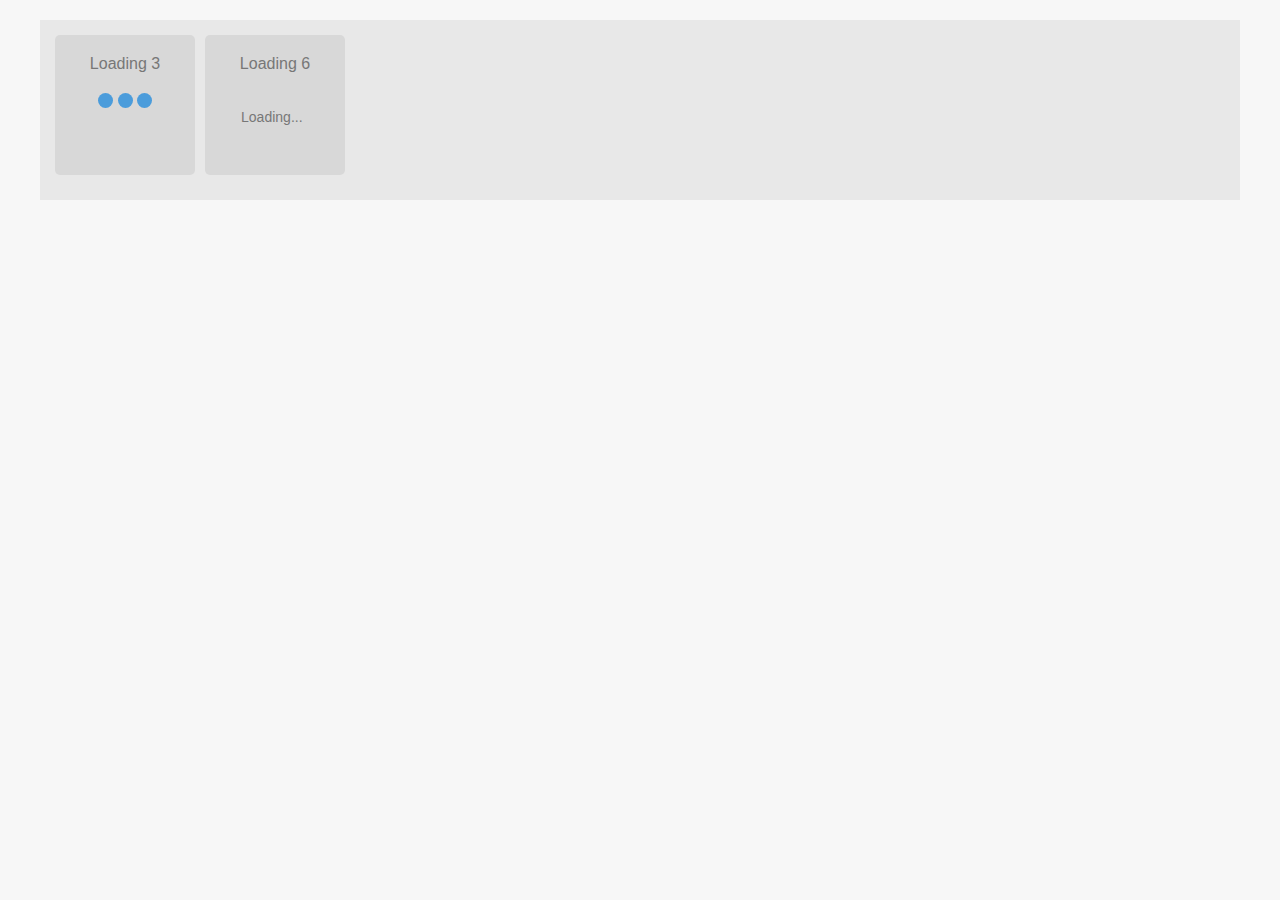
<file: load.html>
<!DOCTYPE html>
<html>
<head>
	<title></title>
	<link rel="stylesheet" type="text/css" href="css/loading/style.css">
</head>
<body>

  <div class="content">
    <div class="load-wrapp">
      <div class="load-3">
        <p>Loading 3</p>
        <div class="line"></div>
        <div class="line"></div>
        <div class="line"></div>
      </div>
    </div>
 
    <div class="load-wrapp">
      <div class="load-6">
        <p>Loading 6</p>
        <div class="letter-holder">
          <div class="l-1 letter">L</div>
          <div class="l-2 letter">o</div>
          <div class="l-3 letter">a</div>
          <div class="l-4 letter">d</div>
          <div class="l-5 letter">i</div>
          <div class="l-6 letter">n</div>
          <div class="l-7 letter">g</div>
          <div class="l-8 letter">.</div>
          <div class="l-9 letter">.</div>
          <div class="l-10 letter">.</div>
        </div>
      </div>
    </div>
  </div>


</body>
</html>
</file>
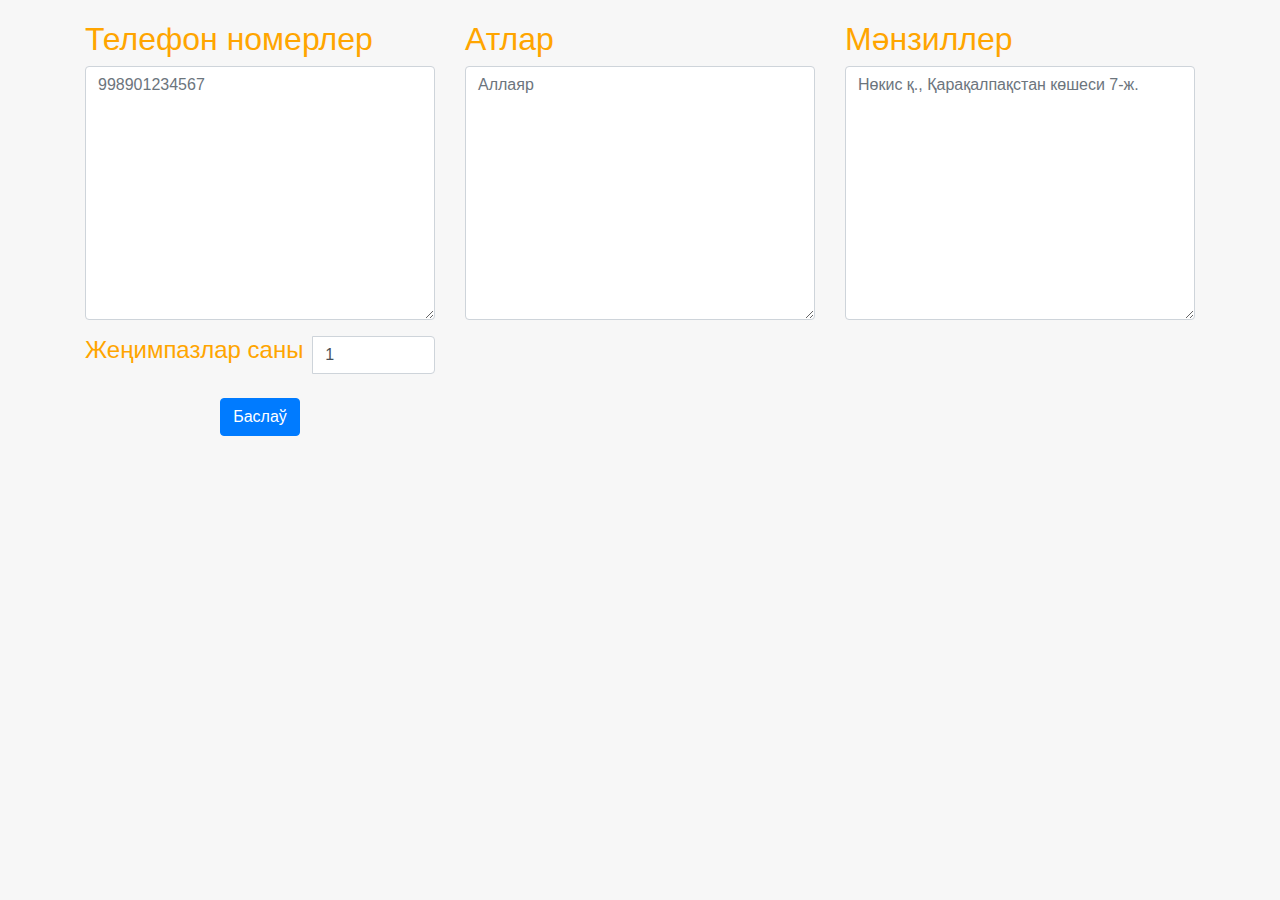
<file: main_1.html>
<!DOCTYPE html>
<html>
<head>
	<meta http-equiv="Content-Type" content="text/html; charset=utf-8"/>
	<title>Лотерея</title>
	<link rel="stylesheet" type="text/css" href="css/bootstrap/bootstrap.min.css">
	<link rel="stylesheet" type="text/css" href="css/loading/style.css">
	<script type="text/javascript" src="js/jquery/jquery-3.4.1.min.js"></script>
	<script type="text/javascript" src="js/bootstrap/bootstrap.min.js"></script>
</head>
<body style="/*background-image: url('images/istockphoto-495315046-1024x1024.jpg'); background-size: 100%; opacity: 0.9;">
<div class="container">
	<div class="row">
		<div class="col-md-4">
			<h2 class="" style="color: orange;">Телефон номерлер</h2>		
			<div class="div-form">
				<div class="form-group">
					<textarea name="text" id="text" cols="33" rows="10" class="form-control" placeholder="998901234567"></textarea>
				</div>
				<div class="input-group">
					<br>
					<h4 style="color: orange;">Жеңимпазлар саны</h4>&nbsp;&nbsp; 
					<input type="number" value="1" min="1" length="20" id="count" class="form-control" style="width: 60px;">
				</div><br>
				<div class="input-group" style="justify-content: center;">
					<button type="button" class="btn btn-primary" onclick="alertShow()">Баслаў</button>
				</div>
			</div>
		</div>
		<div class="col-4">
			<div id="div-names">
				<h2 class="" style="color: orange;">Атлар</h2>
				<div class="form-group">
					<textarea name="name" id="name" rows="10" class="form-control" placeholder="Аллаяр"></textarea>
				</div><br>
			</div>
		</div>
		<div class="col-4">
			<div id="div-addresses">
				<div class="form-group">
					<h2 class="" style="color: orange;">Мәнзиллер</h2>
					<textarea name="address" id="address" rows="10" class="form-control" placeholder="Нөкис қ., Қарақалпақстан көшеси 7-ж."></textarea>
				</div><br>				
			</div>
		</div>		
	</div>
</div>


<div id="loading" style="display: none; margin: 0; position: absolute; left: 50%; top: 50%; transform: translate(0, -50%);">
	<div class="load-3" style="padding-bottom: 10px;">&nbsp;
	    <div class="line"></div>
	    <div class="line"></div>
	    <div class="line"></div>
	</div>
	<div class="load-6">
	  	<div class="l-1 letter">Ж</div>
	  	<div class="l-2 letter">ү</div>
	  	<div class="l-3 letter">к</div>
	  	<div class="l-4 letter">л</div>
	  	<div class="l-5 letter">е</div>
	  	<div class="l-6 letter">н</div>
	  	<div class="l-7 letter">и</div>
	  	<div class="l-8 letter">ў</div>
	  	<div class="l-9 letter">.</div>
	  	<div class="l-10 letter">.</div>
	  	<div class="l-11 letter">.</div>
	</div>
</div>


<script type="text/javascript" src="js/myscript/script.js"></script>

</body>
</html>
</file>
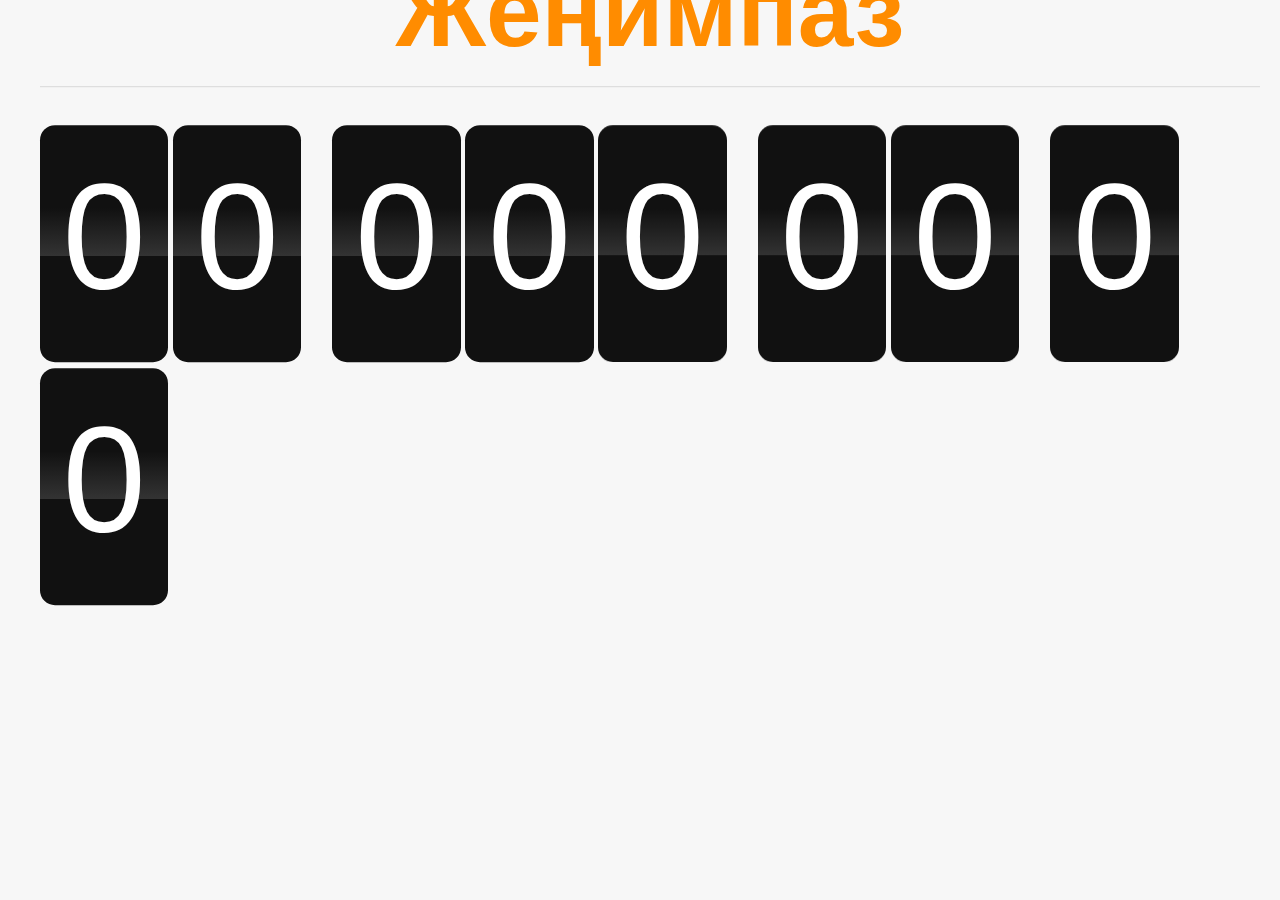
<file: main_2.html>
<!DOCTYPE html>
<html>
<head>
	<meta http-equiv="Content-Type" content="text/html; charset=utf-8"/>	
	<title>Қарақалпақ Лотерея</title>
	<link rel="stylesheet" type="text/css" href="css/bootstrap/bootstrap.min.css">
	<script type="text/javascript" src="js/jquery/jquery-3.4.1.min.js"></script>
	<script type="text/javascript" src="js/bootstrap/bootstrap.min.js"></script>
<!-- TimeCircles css-js lib configuration >
	<link rel="stylesheet" type="text/css" href="css/timecircles/TimeCircles.css">
	<script type="text/javascript" src="js/timecircles/TimeCircles.min.js"></script>
	TimeCircles css-js lib configuration > --->

	<link rel="stylesheet" href="css/odometer/themes/odometer-theme-train-station.css" />
	<link rel="stylesheet" type="text/css" href="css/loading/style.css">		
<!-- ODOMETER js lib configuration > --->
	<style>
		.odometer { font-size: 150px; }
	</style>
	<script>
		window.odometerOptions = {
//		  auto: false,
//		  selector: '.odometer1',
		  format: '(ddd).dd',
		  //duration: 2000
		};
	</script>		
	<script src="js/odometer/odometer.min.js"></script>

<!-- ODOMETER js lib configuration > --->	
</head>
<body style="margin: 0;">

	<div class="container">
		<div class="row" style="justify-content: center;">
			<div class="col-12 text-center" id="div-big">
			</div>	
		</div>
	</div>


			<div style="/*margin-left: 40px;*/ position: absolute; margin: 20px; top: 30%; transform: translate(0, -50%);">
				<h1 class="text-center" style="color: darkorange; font-size: 100px;">Жеңимпаз</h1><br>		
				<div class="div-form div-rand" style="">
					<div id="gen1">
						<div class="odometer" id="code-country1-1">0</div>&nbsp;<div class="odometer" id="code-country1-2">0</div>&nbsp;&nbsp;&nbsp;&nbsp;&nbsp;&nbsp;
						<div class="odometer" id="first-nums1-1">0</div>&nbsp;<div class="odometer" id="first-nums1-2">0</div>&nbsp;<div class="odometer" id="first-nums1-3">0</div>&nbsp;&nbsp;&nbsp;&nbsp;&nbsp;&nbsp;
						<div class="odometer" id="second-nums1-1">0</div>&nbsp;<div class="odometer" id="second-nums1-2">0</div>&nbsp;&nbsp;&nbsp;&nbsp;&nbsp;&nbsp;
						<div class="odometer" id="third-nums1-1">0</div>&nbsp;<div class="odometer" id="third-nums1-2">0</div> <br><br>
					</div>
					<div id="gen2" style="display: none;">
						<div class="odometer" id="code-country2-1">0</div>&nbsp;<div class="odometer" id="code-country2-2">0</div>&nbsp;&nbsp;&nbsp;&nbsp;&nbsp;&nbsp;
						<div class="odometer" id="first-nums2-1">0</div>&nbsp;<div class="odometer" id="first-nums2-2">0</div>&nbsp;<div class="odometer" id="first-nums2-3">0</div>&nbsp;&nbsp;&nbsp;&nbsp;&nbsp;&nbsp;
						<div class="odometer" id="second-nums2-1">0</div>&nbsp;<div class="odometer" id="second-nums2-2">0</div>&nbsp;&nbsp;&nbsp;&nbsp;&nbsp;&nbsp;
						<div class="odometer" id="third-nums2-1">0</div>&nbsp;<div class="odometer" id="third-nums2-2">0</div> <br><br>
					</div>
					<div id="gen3" style="display: none;">
						<div class="odometer" id="code-country3-1">0</div>&nbsp;<div class="odometer" id="code-country3-2">0</div>&nbsp;&nbsp;&nbsp;&nbsp;&nbsp;&nbsp;
						<div class="odometer" id="first-nums3-1">0</div>&nbsp;<div class="odometer" id="first-nums3-2">0</div>&nbsp;<div class="odometer" id="first-nums3-3">0</div>&nbsp;&nbsp;&nbsp;&nbsp;&nbsp;&nbsp;
						<div class="odometer" id="second-nums3-1">0</div>&nbsp;<div class="odometer" id="second-nums3-2">0</div>&nbsp;&nbsp;&nbsp;&nbsp;&nbsp;&nbsp;
						<div class="odometer" id="third-nums3-1">0</div>&nbsp;<div class="odometer" id="third-nums3-2">0</div> <br><br>
					</div>
					<div id="gen4" style="display: none;">
						<div class="odometer" id="code-country4-1">0</div>&nbsp;<div class="odometer" id="code-country4-2">0</div>&nbsp;&nbsp;&nbsp;&nbsp;&nbsp;&nbsp;
						<div class="odometer" id="first-nums4-1">0</div>&nbsp;<div class="odometer" id="first-nums4-2">0</div>&nbsp;<div class="odometer" id="first-nums4-3">0</div>&nbsp;&nbsp;&nbsp;&nbsp;&nbsp;&nbsp;
						<div class="odometer" id="second-nums4-1">0</div>&nbsp;<div class="odometer" id="second-nums4-2">0</div>&nbsp;&nbsp;&nbsp;&nbsp;&nbsp;&nbsp;
						<div class="odometer" id="third-nums4-1">0</div>&nbsp;<div class="odometer" id="third-nums4-2">0</div> <br><br>
					</div>
					<div id="gen5" style="display: none;">
						<div class="odometer" id="code-country5-1">0</div>&nbsp;<div class="odometer" id="code-country5-2">0</div>&nbsp;&nbsp;&nbsp;&nbsp;&nbsp;&nbsp;
						<div class="odometer" id="first-nums5-1">0</div>&nbsp;<div class="odometer" id="first-nums5-2">0</div>&nbsp;<div class="odometer" id="first-nums5-3">0</div>&nbsp;&nbsp;&nbsp;&nbsp;&nbsp;&nbsp;
						<div class="odometer" id="second-nums5-1">0</div>&nbsp;<div class="odometer" id="second-nums5-2">0</div>&nbsp;&nbsp;&nbsp;&nbsp;&nbsp;&nbsp;
						<div class="odometer" id="third-nums5-1">0</div>&nbsp;<div class="odometer" id="third-nums5-2">0</div> <br><br>
					</div>
				</div>
			</div>



<div id="loading" style="display: none; margin: 0; position: absolute; left: 50%; top: 50%; transform: translate(0, -50%);">
	<div class="load-3" style="padding-bottom: 10px;">&nbsp;
	    <div class="line"></div>
	    <div class="line"></div>
	    <div class="line"></div>
	</div>
	<div class="load-6">
	  	<div class="l-1 letter">Ж</div>
	  	<div class="l-2 letter">ү</div>
	  	<div class="l-3 letter">к</div>
	  	<div class="l-4 letter">л</div>
	  	<div class="l-5 letter">е</div>
	  	<div class="l-6 letter">н</div>
	  	<div class="l-7 letter">и</div>
	  	<div class="l-8 letter">ў</div>
	  	<div class="l-9 letter">.</div>
	  	<div class="l-10 letter">.</div>
	  	<div class="l-11 letter">.</div>
	</div>
</div>


<script type="text/javascript" src="js/myscript/script2.js"></script>
</body>
</html>
</file>
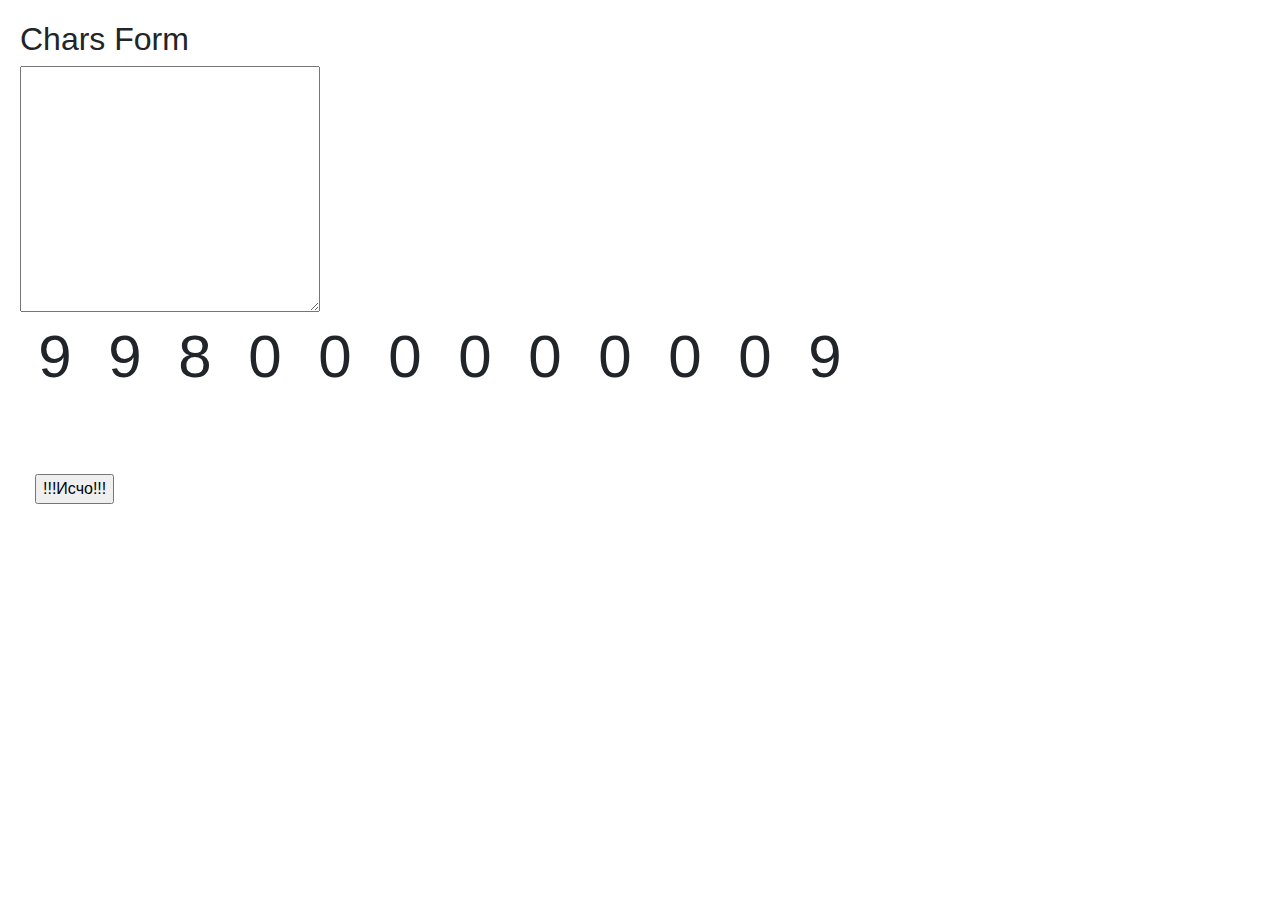
<file: examples/simple.html>
<!DOCTYPE html>
<html>
<head>
	<title>Randoming numbers</title>
	<link rel="stylesheet" type="text/css" href="../css/bootstrap/bootstrap.min.css">
	<script type="text/javascript" src="../js/jquery/jquery-3.4.1.min.js"></script>
	<script type="text/javascript" src="../js/bootstrap/bootstrap.min.js"></script>
	

	<style type="text/css">
		.XXX {width: 70px; height: 90px;   -moz-border-radius: 0.1em; -webkit-border-radius: 0.1em; border-radius: 0.1em; border-color: black; overflow:hidden;float:left}
		.X {font-size:60px;width:100%;text-align:center; height:80px; padding-top: 0;}/* << вот тут 80!!!*/	
	</style>
	
</head>
<body>
<div class="container" style="margin: 20px 20px 20px 20px;">
<div class="row">
	<h2>Chars Form </h2><br>
</div>
<div class="row">
	<textarea class="numbers" id="text" name="numbers" cols="30" rows="10" class="form-control"></textarea>
</div>
<div class="row">
	<div id='xxx0' class='XXX'>
		<div class='X'>9</div>
		<div class='X'>1</div> <!-- а вот тут - 10 картинок -->
		<div class='X'>2</div>
		<div class='X'>3</div>
		<div class='X'>4</div>
		<div class='X'>5</div>
		<div class='X'>6</div>
		<div class='X'>7</div>
		<div class='X'>8</div>
		<div class='X'>9</div>
	</div>
	<div id='xxx00' class='XXX'>
		<div class='X'>9</div>
		<div class='X'>1</div> <!-- а вот тут - 10 картинок -->
		<div class='X'>9</div>
		<div class='X'>0</div>
		<div class='X'>6</div>
		<div class='X'>7</div>
		<div class='X'>3</div>
		<div class='X'>8</div>
		<div class='X'>2</div>
		<div class='X'>4</div>
	</div>	
	<div id='xxx000' class='XXX'>
		<div class='X'>8</div>
		<div class='X'>1</div> <!-- а вот тут - 10 картинок -->
		<div class='X'>9</div>
		<div class='X'>0</div>
		<div class='X'>6</div>
		<div class='X'>7</div>
		<div class='X'>3</div>
		<div class='X'>8</div>
		<div class='X'>2</div>
		<div class='X'>4</div>
	</div>
	<div id='xxx1' class='XXX'>
		<div class='X'>0</div>
		<div class='X'>1</div>
		<div class='X'>2</div> <!-- а вот тут - 10 картинок -->
		<div class='X'>3</div>
		<div class='X'>4</div>
		<div class='X'>5</div>
		<div class='X'>6</div>
		<div class='X'>7</div>
		<div class='X'>8</div>
		<div class='X'>9</div>
		<div class='X'>0</div>
	</div>	
	<div id='xxx2' class='XXX'>
		<div class='X'>0</div>
		<div class='X'>1</div>
		<div class='X'>2</div> <!-- а вот тут - 10 картинок -->
		<div class='X'>3</div>
		<div class='X'>4</div>
		<div class='X'>5</div>
		<div class='X'>6</div>
		<div class='X'>7</div>
		<div class='X'>8</div>
		<div class='X'>9</div>
		<div class='X'>0</div>
	</div>	
	<div id='xxx3' class='XXX'>
		<div class='X'>0</div>
		<div class='X'>1</div>
		<div class='X'>2</div> <!-- а вот тут - 10 картинок -->
		<div class='X'>3</div>
		<div class='X'>4</div>
		<div class='X'>5</div>
		<div class='X'>6</div>
		<div class='X'>7</div>
		<div class='X'>8</div>
		<div class='X'>9</div>
		<div class='X'>0</div>
	</div>	
	<div id='xxx4' class='XXX'>
		<div class='X'>0</div>
		<div class='X'>1</div>
		<div class='X'>2</div> <!-- а вот тут - 10 картинок -->
		<div class='X'>3</div>
		<div class='X'>4</div>
		<div class='X'>5</div>
		<div class='X'>6</div>
		<div class='X'>7</div>
		<div class='X'>8</div>
		<div class='X'>9</div>
		<div class='X'>0</div>
	</div>	
	<div id='xxx5' class='XXX'>
		<div class='X'>0</div>
		<div class='X'>1</div>
		<div class='X'>2</div> <!-- а вот тут - 10 картинок -->
		<div class='X'>3</div>
		<div class='X'>4</div>
		<div class='X'>5</div>
		<div class='X'>6</div>
		<div class='X'>7</div>
		<div class='X'>8</div>
		<div class='X'>9</div>
		<div class='X'>0</div>
	</div>	
	<div id='xxx6' class='XXX'>
		<div class='X'>0</div>
		<div class='X'>1</div>
		<div class='X'>2</div> <!-- а вот тут - 10 картинок -->
		<div class='X'>3</div>
		<div class='X'>4</div>
		<div class='X'>5</div>
		<div class='X'>6</div>
		<div class='X'>7</div>
		<div class='X'>8</div>
		<div class='X'>9</div>
		<div class='X'>0</div>
	</div>	
	<div id='xxx7' class='XXX'>
		<div class='X'>0</div>
		<div class='X'>1</div>
		<div class='X'>2</div> <!-- а вот тут - 10 картинок -->
		<div class='X'>3</div>
		<div class='X'>4</div>
		<div class='X'>5</div>
		<div class='X'>6</div>
		<div class='X'>7</div>
		<div class='X'>8</div>
		<div class='X'>9</div>
		<div class='X'>0</div>
	</div>		
	<div id='xxx8' class='XXX'>
		<div class='X'>0</div>
		<div class='X'>1</div>
		<div class='X'>2</div> <!-- а вот тут - 10 картинок -->
		<div class='X'>3</div>
		<div class='X'>4</div>
		<div class='X'>5</div>
		<div class='X'>6</div>
		<div class='X'>7</div>
		<div class='X'>8</div>
		<div class='X'>9</div>
		<div class='X'>0</div>
	</div>	
	<div id='xxx9' class='XXX'>
		<div class='X'>9</div>
		<div class='X'>1</div>
		<div class='X'>2</div> <!-- а вот тут - 10 картинок -->
		<div class='X'>3</div>
		<div class='X'>4</div>
		<div class='X'>5</div>
		<div class='X'>6</div>
		<div class='X'>7</div>
		<div class='X'>8</div>
		<div class='X'>0</div>
	</div>	
</div>
<br><br><br>
	

	<input type='button' onclick='LetsGo()' value='!!!Исчо!!!'>
</div>
<script type="text/javascript" src="simple.js"></script>	
</body>
</html>
</file>
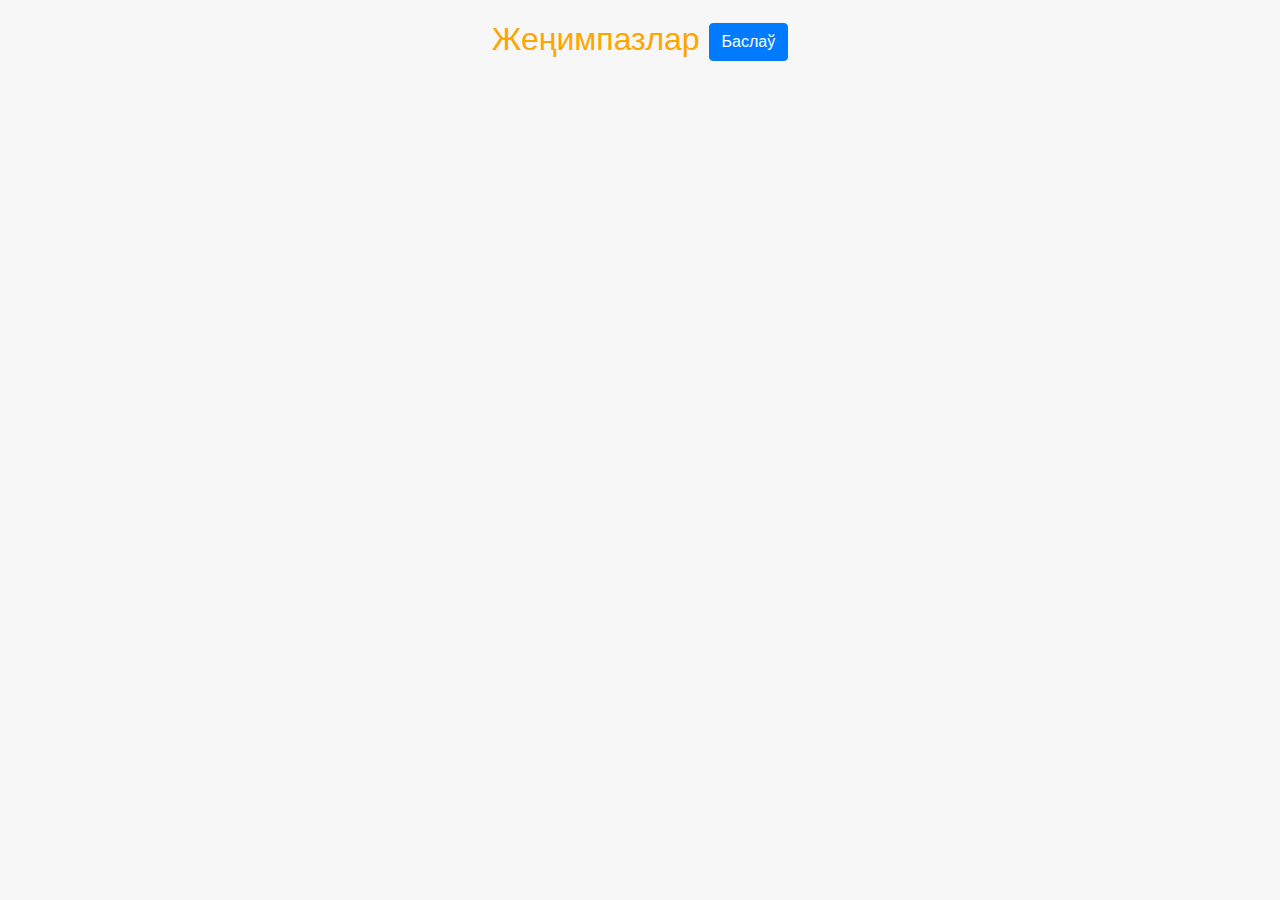
<file: random-with-data/main_2.html>
<!DOCTYPE html>
<html>
<head>
	<meta http-equiv="Content-Type" content="text/html; charset=utf-8"/>	
	<title>Лотерея</title>
	<link rel="stylesheet" type="text/css" href="css/bootstrap/bootstrap.min.css">
	<script type="text/javascript" src="js/jquery/jquery-3.4.1.min.js"></script>
	<script type="text/javascript" src="js/bootstrap/bootstrap.min.js"></script>
<!-- TimeCircles css-js lib configuration >
	<link rel="stylesheet" type="text/css" href="css/timecircles/TimeCircles.css">
	<script type="text/javascript" src="js/timecircles/TimeCircles.min.js"></script>
	TimeCircles css-js lib configuration > --->

	<link rel="stylesheet" href="css/odometer/themes/odometer-theme-train-station.css" />
	<link rel="stylesheet" type="text/css" href="css/loading/style.css">		
<!-- ODOMETER js lib configuration > --->
	<style>
		.odometer { font-size: 40px; }
	</style>
	<script>
		window.odometerOptions = {
//		  auto: false,
//		  selector: '.odometer1',
		  format: '(ddd).dd',
		  //duration: 2000
		};
	</script>		
	<script src="js/odometer/odometer.min.js"></script>

<!-- ODOMETER js lib configuration > --->	
</head>
<body>

	<div class="container">
		<div class="row" style="justify-content: center;">
			<div class="col-12 text-center" id="div-big">
				<h2 class="" style="color: orange;">Жеңимпазлар <button class="btn btn-primary" onclick="showWinners()">Баслаў</button></h2><br>		
				<div class="div-form div-rand" style="display: none;">
					<div id="gen1">
						<div class="odometer">998</div>&nbsp;&nbsp;&nbsp;&nbsp;<div class="odometer" id="code-country1">90</div>&nbsp;&nbsp;&nbsp;&nbsp;<div class="odometer" id="first-nums1-1">9</div>&nbsp;<div class="odometer" id="first-nums1-2">9</div>&nbsp;<div class="odometer" id="first-nums1-3">8</div>&nbsp;&nbsp;&nbsp;&nbsp;<div class="odometer" id="second-nums1-1">9</div>&nbsp;<div class="odometer" id="second-nums1-2">9</div>&nbsp;&nbsp;&nbsp;&nbsp;<div class="odometer" id="third-nums1-1">9</div>&nbsp;<div class="odometer" id="third-nums1-2">9</div> <br><br>
					</div>
					<div id="gen2">
						<div class="odometer">998</div>&nbsp;&nbsp;&nbsp;&nbsp;<div class="odometer" id="code-country2">90</div>&nbsp;&nbsp;&nbsp;&nbsp;<div class="odometer" id="first-nums2-1">9</div>&nbsp;<div class="odometer" id="first-nums2-2">9</div>&nbsp;<div class="odometer" id="first-nums2-3">8</div>&nbsp;&nbsp;&nbsp;&nbsp;<div class="odometer" id="second-nums2-1">9</div>&nbsp;<div class="odometer" id="second-nums2-2">9</div>&nbsp;&nbsp;&nbsp;&nbsp;<div class="odometer" id="third-nums2-1">9</div>&nbsp;<div class="odometer" id="third-nums2-2">9</div> <br><br>
					</div>
					<div id="gen3">
						<div class="odometer">998</div>&nbsp;&nbsp;&nbsp;&nbsp;<div class="odometer" id="code-country3">90</div>&nbsp;&nbsp;&nbsp;&nbsp;<div class="odometer" id="first-nums3-1">9</div>&nbsp;<div class="odometer" id="first-nums3-2">9</div>&nbsp;<div class="odometer" id="first-nums3-3">8</div>&nbsp;&nbsp;&nbsp;&nbsp;<div class="odometer" id="second-nums3-1">9</div>&nbsp;<div class="odometer" id="second-nums3-2">9</div>&nbsp;&nbsp;&nbsp;&nbsp;<div class="odometer" id="third-nums3-1">9</div>&nbsp;<div class="odometer" id="third-nums3-2">9</div> <br><br>
					</div>
					<div id="gen4">
						<div class="odometer">998</div>&nbsp;&nbsp;&nbsp;&nbsp;<div class="odometer" id="code-country4">90</div>&nbsp;&nbsp;&nbsp;&nbsp;<div class="odometer" id="first-nums4-1">9</div>&nbsp;<div class="odometer" id="first-nums4-2">9</div>&nbsp;<div class="odometer" id="first-nums4-3">8</div>&nbsp;&nbsp;&nbsp;&nbsp;<div class="odometer" id="second-nums4-1">9</div>&nbsp;<div class="odometer" id="second-nums4-2">9</div>&nbsp;&nbsp;&nbsp;&nbsp;<div class="odometer" id="third-nums4-1">9</div>&nbsp;<div class="odometer" id="third-nums4-2">9</div> <br><br>
					</div>
					<div id="gen5">
						<div class="odometer">998</div>&nbsp;&nbsp;&nbsp;&nbsp;<div class="odometer" id="code-country5">90</div>&nbsp;&nbsp;&nbsp;&nbsp;<div class="odometer" id="first-nums5-1">9</div>&nbsp;<div class="odometer" id="first-nums5-2">9</div>&nbsp;<div class="odometer" id="first-nums5-3">8</div>&nbsp;&nbsp;&nbsp;&nbsp;<div class="odometer" id="second-nums5-1">9</div>&nbsp;<div class="odometer" id="second-nums5-2">9</div>&nbsp;&nbsp;&nbsp;&nbsp;<div class="odometer" id="third-nums5-1">9</div>&nbsp;<div class="odometer" id="third-nums5-2">9</div> <br><br>
					</div>
				</div>
			</div>	
		</div>
	</div>

<div id="loading" style="display: none; margin: 0; position: absolute; left: 50%; top: 50%; transform: translate(0, -50%);">
	<div class="load-3" style="padding-bottom: 10px;">&nbsp;
	    <div class="line"></div>
	    <div class="line"></div>
	    <div class="line"></div>
	</div>
	<div class="load-6">
	  	<div class="l-1 letter">Ж</div>
	  	<div class="l-2 letter">ү</div>
	  	<div class="l-3 letter">к</div>
	  	<div class="l-4 letter">л</div>
	  	<div class="l-5 letter">е</div>
	  	<div class="l-6 letter">н</div>
	  	<div class="l-7 letter">и</div>
	  	<div class="l-8 letter">ў</div>
	  	<div class="l-9 letter">.</div>
	  	<div class="l-10 letter">.</div>
	  	<div class="l-11 letter">.</div>
	</div>
</div>


<script type="text/javascript" src="js/myscript/script2.js"></script>
</body>
</html>
</file>
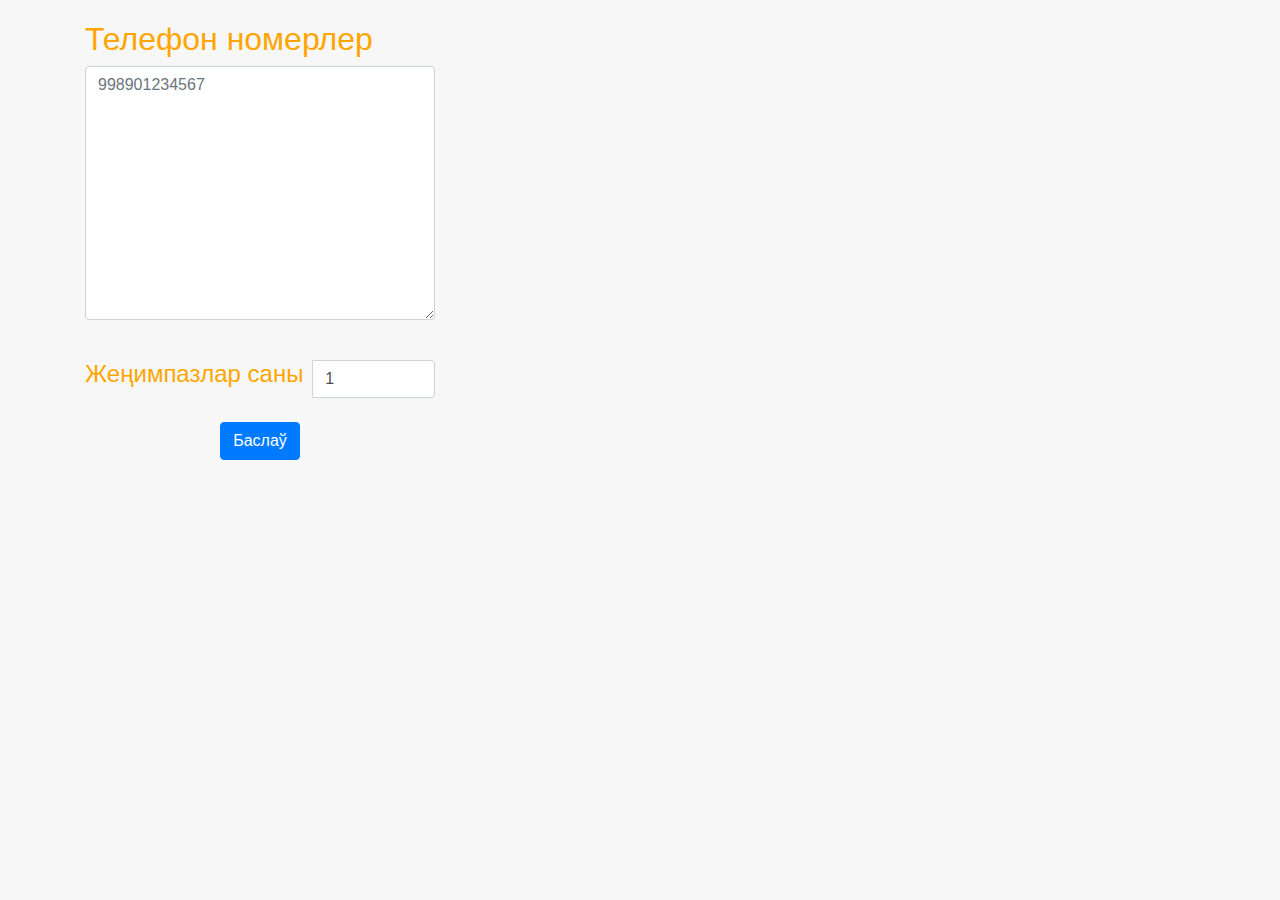
<file: random-without-data/main_1.html>
<!DOCTYPE html>
<html>
<head>
	<meta http-equiv="Content-Type" content="text/html; charset=utf-8"/>
	<title>Лотерея</title>
	<link rel="stylesheet" type="text/css" href="css/bootstrap/bootstrap.min.css">
	<link rel="stylesheet" type="text/css" href="css/loading/style.css">
	<script type="text/javascript" src="js/jquery/jquery-3.4.1.min.js"></script>
	<script type="text/javascript" src="js/bootstrap/bootstrap.min.js"></script>
</head>
<body style="/*background-image: url('images/istockphoto-495315046-1024x1024.jpg'); background-size: 100%; opacity: 0.9;">
<div class="container">
	<div class="row">
		<div class="col-md-4">
			<h2 class="" style="color: orange;">Телефон номерлер</h2>		
			<div class="div-form">
				<div class="form-group">
					<textarea name="text" id="text" cols="33" rows="10" class="form-control" placeholder="998901234567"></textarea>
				</div><br>
				<div class="input-group">
					<h4 style="color: orange;">Жеңимпазлар саны</h4>&nbsp;&nbsp; 
					<input type="number" value="1" min="1" length="20" id="count" class="form-control" style="width: 60px;">
				</div><br>
				<div class="input-group" style="justify-content: center;">
					<button type="button" class="btn btn-primary" onclick="alertShow()">Баслаў</button>
				</div>
			</div>
		</div>
	</div>
</div>


<div id="loading" style="display: none; margin: 0; position: absolute; left: 50%; top: 50%; transform: translate(0, -50%);">
	<div class="load-3" style="padding-bottom: 10px;">&nbsp;
	    <div class="line"></div>
	    <div class="line"></div>
	    <div class="line"></div>
	</div>
	<div class="load-6">
	  	<div class="l-1 letter">Ж</div>
	  	<div class="l-2 letter">ү</div>
	  	<div class="l-3 letter">к</div>
	  	<div class="l-4 letter">л</div>
	  	<div class="l-5 letter">е</div>
	  	<div class="l-6 letter">н</div>
	  	<div class="l-7 letter">и</div>
	  	<div class="l-8 letter">ў</div>
	  	<div class="l-9 letter">.</div>
	  	<div class="l-10 letter">.</div>
	  	<div class="l-11 letter">.</div>
	</div>
</div>


<script type="text/javascript" src="js/myscript/script.js"></script>

</body>
</html>
</file>
<file: css/loading/style.css>
/* -----------------------------------------
  =Default css to make the demo more pretty
-------------------------------------------- */

body {
    margin: 0 auto;
    padding: 20px;
    max-width: 1200px;
    overflow-y: scroll;
    font-family: 'Open Sans',sans-serif;
    font-weight: 400;
    color: #777;
    background-color: #f7f7f7;
    -webkit-font-smoothing: antialiased;
    -webkit-text-size-adjust: 100%;
    -ms-text-size-adjust: 100%;
}

.content {
    padding: 15px;
    overflow: hidden;
    background-color: #e7e7e7;
    background-color: rgba(0,0,0,0.06);
}

h1 {
    padding-bottom: 15px;
    border-bottom: 1px solid #d8d8d8;
    font-weight: 600;
}

h1 span {font-family: monospace,serif;}

h3 {
  padding-bottom: 20px;
    box-shadow: 0 1px 0 rgba(0,0,0,.1) ,0 2px 0 rgba(255,255,255,.9);
}

p {
    margin: 0;
    padding: 10px 0;
    color: #777;
}

.clear {clear:both;}

/* -----------------------------------------
  =CSS3 Loading animations
-------------------------------------------- */

/* =Elements style
---------------------- */
.load-wrapp {
    float: left;
    width: 100px;
    height: 100px;
    margin: 0 10px 10px 0;
    padding: 20px 20px 20px;
    border-radius: 5px;
    text-align: center;
    background-color: #d8d8d8;
}

.load-wrapp p {padding: 0 0 20px;}
.load-wrapp:last-child {margin-right: 0;}

.line {
    display: inline-block;
    width: 15px;
    height: 15px;
    border-radius: 15px;
    background-color: #4b9cdb;
}

.ring-1 {
    width: 10px;
    height: 10px;
    margin: 0 auto;
    padding: 10px;
    border: 7px dashed #4b9cdb;
    border-radius: 100%;
}

.ring-2 {
    position: relative;
    width: 45px;
    height: 45px;
    margin: 0 auto;
    border: 4px solid #4b9cdb;
    border-radius: 100%;
}

.ball-holder {
    position: absolute;
    width: 12px;
    height: 45px;
    left: 17px;
    top: 0px;
}

.ball {
    position: absolute;
    top: -11px;
    left: 0;
    width: 16px;
    height: 16px;
    border-radius: 100%;
    background: #4282B3;
}

.letter-holder {padding: 16px;}

.letter {
    float: left;
    font-size: 14px;
    color: #777;
}

.square {
    width: 12px;
    height: 12px;
    border-radius: 4px;
    background-color: #4b9cdb;
}

.spinner {
    position: relative;
    width: 45px;
    height: 45px;
    margin: 0 auto;
}

.bubble-1,
.bubble-2 {
    position: absolute;
    top: 0;
    width: 25px;
    height: 25px;
    border-radius: 100%;
    background-color: #4b9cdb;
}

.bubble-2 {
    top: auto;
    bottom: 0;
}

.bar {
    float: left;
    width: 15px;
    height: 6px;
    border-radius: 2px;
    background-color: #4b9cdb;
}

/* =Animate the stuff
------------------------ */
.load-1 .line:nth-last-child(1) {animation: loadingA 1.5s 1s infinite;}
.load-1 .line:nth-last-child(2) {animation: loadingA 1.5s .5s infinite;}
.load-1 .line:nth-last-child(3) {animation: loadingA 1.5s 0s infinite;}

.load-2 .line:nth-last-child(1) {animation: loadingB 1.5s 1s infinite;}
.load-2 .line:nth-last-child(2) {animation: loadingB 1.5s .5s infinite;}
.load-2 .line:nth-last-child(3) {animation: loadingB 1.5s 0s infinite;}

.load-3 .line:nth-last-child(1) {animation: loadingC .6s .1s linear infinite;}
.load-3 .line:nth-last-child(2) {animation: loadingC .6s .2s linear infinite;}
.load-3 .line:nth-last-child(3) {animation: loadingC .6s .3s linear infinite;}

.load-4 .ring-1 {animation: loadingD 1.5s .3s cubic-bezier(.17,.37,.43,.67) infinite;}

.load-5 .ball-holder {animation: loadingE 1.3s linear infinite;}

.load-6 .letter {
    animation-name: loadingF;
    animation-duration: 1.6s;
    animation-iteration-count: infinite;
    animation-direction: linear;
}

.l-1 {animation-delay: .48s;}
.l-2 {animation-delay: .6s;}
.l-3 {animation-delay: .72s;}
.l-4 {animation-delay: .84s;}
.l-5 {animation-delay: .96s;}
.l-6 {animation-delay: 1.08s;}
.l-7 {animation-delay: 1.2s;}
.l-8 {animation-delay: 1.32s;}
.l-9 {animation-delay: 1.44s;}
.l-10 {animation-delay: 1.56s;}
.l-11 {animation-delay: 2.08s;}

.load-7 .square {animation: loadingG 1.5s cubic-bezier(.17,.37,.43,.67) infinite;}

.load-8 .line {animation: loadingH 1.5s cubic-bezier(.17,.37,.43,.67) infinite;}

.load-9 .spinner {animation: loadingI 2s linear infinite;}
.load-9 .bubble-1, .load-9 .bubble-2 {animation: bounce 2s ease-in-out infinite;}
.load-9 .bubble-2 {animation-delay: -1.0s;}

.load-10 .bar {animation: loadingJ 2s cubic-bezier(.17,.37,.43,.67) infinite;}

@keyframes loadingA {
    0 {height: 15px;}
    50% {height: 35px;}
    100% {height: 15px;}
}

@keyframes loadingB {
    0 {width: 15px;}
    50% {width: 35px;}
    100% {width: 15px;}
}

@keyframes loadingC {
    0 {transform: translate(0,0);}
    50% {transform: translate(0,15px);}
    100% {transform: translate(0,0);}
}

@keyframes loadingD {
    0 {transform: rotate(0deg);}
    50% {transform: rotate(180deg);}
    100% {transform: rotate(360deg);}
}

@keyframes loadingE {
    0 {transform: rotate(0deg);}
    100% {transform: rotate(360deg);}
}

@keyframes loadingF {
    0% {opacity: 0;}
    100% {opacity: 1;}
}

@keyframes loadingG {
    0% {transform: translate(0,0) rotate(0deg);}
    50% {transform: translate(70px,0) rotate(360deg);}
    100% {transform: translate(0,0) rotate(0deg);}
}

@keyframes loadingH {
    0% {width: 15px;}
    50% {width: 35px; padding: 4px;}
    100% {width: 15px;}
}

@keyframes loadingI {
    100% {transform: rotate(360deg);}
}

@keyframes bounce  {
  0%, 100% {transform: scale(0.0);}
  50% {transform: scale(1.0);}
}

@keyframes loadingJ {
  0%,100% {transform: translate(0,0);}
  
  50% {
      transform: translate(80px,0);
      background-color: #f5634a;
      width: 25px;
  }
}
</file>
<file: css/timecircles/TimeCircles.css>
/**
 *	This element is created inside your target element
 *	It is used so that your own element will not need to be altered
 **/
.time_circles {
    position: relative;
    width: 100%;
    height: 100%;
}

/**
 *	This is all the elements used to house all text used
 * in time circles
 **/
.time_circles > div {
    position: absolute;
    text-align: center;
}

/**
 *	Titles (Days, Hours, etc)
 **/
.time_circles > div > h4 {
    margin: 0;
    padding: 0;
    text-align: center;
    text-transform: uppercase;
    font-family: 'Century Gothic', Arial;
    line-height: 1;
}

/**
 *	Time numbers, ie: 12
 **/
.time_circles > div > span {
    margin: 0;
    padding: 0;
    display: block;
    width: 100%;
    text-align: center;
    font-family: 'Century Gothic', Arial;
    line-height: 1;
    font-weight: bold;
}
</file>
<file: css/odometer/themes/odometer-theme-train-station.css>
.odometer.odometer-auto-theme, .odometer.odometer-theme-train-station {
  display: inline-block;
  vertical-align: middle;
  *vertical-align: auto;
  *zoom: 1;
  *display: inline;
  position: relative;
}
.odometer.odometer-auto-theme .odometer-digit, .odometer.odometer-theme-train-station .odometer-digit {
  display: inline-block;
  vertical-align: middle;
  *vertical-align: auto;
  *zoom: 1;
  *display: inline;
  position: relative;
}
.odometer.odometer-auto-theme .odometer-digit .odometer-digit-spacer, .odometer.odometer-theme-train-station .odometer-digit .odometer-digit-spacer {
  display: inline-block;
  vertical-align: middle;
  *vertical-align: auto;
  *zoom: 1;
  *display: inline;
  visibility: hidden;
}
.odometer.odometer-auto-theme .odometer-digit .odometer-digit-inner, .odometer.odometer-theme-train-station .odometer-digit .odometer-digit-inner {
  text-align: left;
  display: block;
  position: absolute;
  top: 0;
  left: 0;
  right: 0;
  bottom: 0;
  overflow: hidden;
}
.odometer.odometer-auto-theme .odometer-digit .odometer-ribbon, .odometer.odometer-theme-train-station .odometer-digit .odometer-ribbon {
  display: block;
}
.odometer.odometer-auto-theme .odometer-digit .odometer-ribbon-inner, .odometer.odometer-theme-train-station .odometer-digit .odometer-ribbon-inner {
  display: block;
  -webkit-backface-visibility: hidden;
}
.odometer.odometer-auto-theme .odometer-digit .odometer-value, .odometer.odometer-theme-train-station .odometer-digit .odometer-value {
  display: block;
  -webkit-transform: translateZ(0);
}
.odometer.odometer-auto-theme .odometer-digit .odometer-value.odometer-last-value, .odometer.odometer-theme-train-station .odometer-digit .odometer-value.odometer-last-value {
  position: absolute;
}
.odometer.odometer-auto-theme.odometer-animating-up .odometer-ribbon-inner, .odometer.odometer-theme-train-station.odometer-animating-up .odometer-ribbon-inner {
  -webkit-transition: -webkit-transform 2s;
  -moz-transition: -moz-transform 2s;
  -ms-transition: -ms-transform 2s;
  -o-transition: -o-transform 2s;
  transition: transform 2s;
}
.odometer.odometer-auto-theme.odometer-animating-up.odometer-animating .odometer-ribbon-inner, .odometer.odometer-theme-train-station.odometer-animating-up.odometer-animating .odometer-ribbon-inner {
  -webkit-transform: translateY(-100%);
  -moz-transform: translateY(-100%);
  -ms-transform: translateY(-100%);
  -o-transform: translateY(-100%);
  transform: translateY(-100%);
}
.odometer.odometer-auto-theme.odometer-animating-down .odometer-ribbon-inner, .odometer.odometer-theme-train-station.odometer-animating-down .odometer-ribbon-inner {
  -webkit-transform: translateY(-100%);
  -moz-transform: translateY(-100%);
  -ms-transform: translateY(-100%);
  -o-transform: translateY(-100%);
  transform: translateY(-100%);
}
.odometer.odometer-auto-theme.odometer-animating-down.odometer-animating .odometer-ribbon-inner, .odometer.odometer-theme-train-station.odometer-animating-down.odometer-animating .odometer-ribbon-inner {
  -webkit-transition: -webkit-transform 2s;
  -moz-transition: -moz-transform 2s;
  -ms-transition: -ms-transform 2s;
  -o-transition: -o-transform 2s;
  transition: transform 2s;
  -webkit-transform: translateY(0);
  -moz-transform: translateY(0);
  -ms-transform: translateY(0);
  -o-transform: translateY(0);
  transform: translateY(0);
}

.odometer.odometer-auto-theme, .odometer.odometer-theme-train-station {
  font-family: "Economica", sans-serif;
}
.odometer.odometer-auto-theme .odometer-digit, .odometer.odometer-theme-train-station .odometer-digit {
  display: inline-block;
  vertical-align: middle;
  *vertical-align: auto;
  *zoom: 1;
  *display: inline;
  -moz-border-radius: 0.1em;
  -webkit-border-radius: 0.1em;
  border-radius: 0.1em;
  background-image: url('[data-uri]');
  background-size: 100%;
  background-image: -webkit-gradient(linear, 50% 0%, 50% 100%, color-stop(0%, #111111), color-stop(35%, #111111), color-stop(55%, #333333), color-stop(55%, #111111), color-stop(100%, #111111));
  background-image: -moz-linear-gradient(top, #111111 0%, #111111 35%, #333333 55%, #111111 55%, #111111 100%);
  background-image: -webkit-linear-gradient(top, #111111 0%, #111111 35%, #333333 55%, #111111 55%, #111111 100%);
  background-image: linear-gradient(to bottom, #111111 0%, #111111 35%, #333333 55%, #111111 55%, #111111 100%);
  /*background-color: rgba(1, 1, 1, 0.1);*/
  padding: 0 0.15em;
  color: #fff;
}
.odometer.odometer-auto-theme .odometer-digit + .odometer-digit, .odometer.odometer-theme-train-station .odometer-digit + .odometer-digit {
  margin-left: 0.1em;
}
.odometer.odometer-auto-theme .odometer-digit .odometer-digit-inner, .odometer.odometer-theme-train-station .odometer-digit .odometer-digit-inner {
  left: 0.15em;
}
</file>
<file: random-with-data/css/odometer/themes/odometer-theme-train-station.css>
.odometer.odometer-auto-theme, .odometer.odometer-theme-train-station {
  display: inline-block;
  vertical-align: middle;
  *vertical-align: auto;
  *zoom: 1;
  *display: inline;
  position: relative;
}
.odometer.odometer-auto-theme .odometer-digit, .odometer.odometer-theme-train-station .odometer-digit {
  display: inline-block;
  vertical-align: middle;
  *vertical-align: auto;
  *zoom: 1;
  *display: inline;
  position: relative;
}
.odometer.odometer-auto-theme .odometer-digit .odometer-digit-spacer, .odometer.odometer-theme-train-station .odometer-digit .odometer-digit-spacer {
  display: inline-block;
  vertical-align: middle;
  *vertical-align: auto;
  *zoom: 1;
  *display: inline;
  visibility: hidden;
}
.odometer.odometer-auto-theme .odometer-digit .odometer-digit-inner, .odometer.odometer-theme-train-station .odometer-digit .odometer-digit-inner {
  text-align: left;
  display: block;
  position: absolute;
  top: 0;
  left: 0;
  right: 0;
  bottom: 0;
  overflow: hidden;
}
.odometer.odometer-auto-theme .odometer-digit .odometer-ribbon, .odometer.odometer-theme-train-station .odometer-digit .odometer-ribbon {
  display: block;
}
.odometer.odometer-auto-theme .odometer-digit .odometer-ribbon-inner, .odometer.odometer-theme-train-station .odometer-digit .odometer-ribbon-inner {
  display: block;
  -webkit-backface-visibility: hidden;
}
.odometer.odometer-auto-theme .odometer-digit .odometer-value, .odometer.odometer-theme-train-station .odometer-digit .odometer-value {
  display: block;
  -webkit-transform: translateZ(0);
}
.odometer.odometer-auto-theme .odometer-digit .odometer-value.odometer-last-value, .odometer.odometer-theme-train-station .odometer-digit .odometer-value.odometer-last-value {
  position: absolute;
}
.odometer.odometer-auto-theme.odometer-animating-up .odometer-ribbon-inner, .odometer.odometer-theme-train-station.odometer-animating-up .odometer-ribbon-inner {
  -webkit-transition: -webkit-transform 2s;
  -moz-transition: -moz-transform 2s;
  -ms-transition: -ms-transform 2s;
  -o-transition: -o-transform 2s;
  transition: transform 2s;
}
.odometer.odometer-auto-theme.odometer-animating-up.odometer-animating .odometer-ribbon-inner, .odometer.odometer-theme-train-station.odometer-animating-up.odometer-animating .odometer-ribbon-inner {
  -webkit-transform: translateY(-100%);
  -moz-transform: translateY(-100%);
  -ms-transform: translateY(-100%);
  -o-transform: translateY(-100%);
  transform: translateY(-100%);
}
.odometer.odometer-auto-theme.odometer-animating-down .odometer-ribbon-inner, .odometer.odometer-theme-train-station.odometer-animating-down .odometer-ribbon-inner {
  -webkit-transform: translateY(-100%);
  -moz-transform: translateY(-100%);
  -ms-transform: translateY(-100%);
  -o-transform: translateY(-100%);
  transform: translateY(-100%);
}
.odometer.odometer-auto-theme.odometer-animating-down.odometer-animating .odometer-ribbon-inner, .odometer.odometer-theme-train-station.odometer-animating-down.odometer-animating .odometer-ribbon-inner {
  -webkit-transition: -webkit-transform 2s;
  -moz-transition: -moz-transform 2s;
  -ms-transition: -ms-transform 2s;
  -o-transition: -o-transform 2s;
  transition: transform 2s;
  -webkit-transform: translateY(0);
  -moz-transform: translateY(0);
  -ms-transform: translateY(0);
  -o-transform: translateY(0);
  transform: translateY(0);
}

.odometer.odometer-auto-theme, .odometer.odometer-theme-train-station {
  font-family: "Economica", sans-serif;
}
.odometer.odometer-auto-theme .odometer-digit, .odometer.odometer-theme-train-station .odometer-digit {
  display: inline-block;
  vertical-align: middle;
  *vertical-align: auto;
  *zoom: 1;
  *display: inline;
  -moz-border-radius: 0.1em;
  -webkit-border-radius: 0.1em;
  border-radius: 0.1em;
  background-image: url('[data-uri]');
  background-size: 100%;
  background-image: -webkit-gradient(linear, 50% 0%, 50% 100%, color-stop(0%, #111111), color-stop(35%, #111111), color-stop(55%, #333333), color-stop(55%, #111111), color-stop(100%, #111111));
  background-image: -moz-linear-gradient(top, #111111 0%, #111111 35%, #333333 55%, #111111 55%, #111111 100%);
  background-image: -webkit-linear-gradient(top, #111111 0%, #111111 35%, #333333 55%, #111111 55%, #111111 100%);
  background-image: linear-gradient(to bottom, #111111 0%, #111111 35%, #333333 55%, #111111 55%, #111111 100%);
  /*background-color: rgba(1, 1, 1, 0.1);*/
  padding: 0 0.15em;
  color: #fff;
}
.odometer.odometer-auto-theme .odometer-digit + .odometer-digit, .odometer.odometer-theme-train-station .odometer-digit + .odometer-digit {
  margin-left: 0.1em;
}
.odometer.odometer-auto-theme .odometer-digit .odometer-digit-inner, .odometer.odometer-theme-train-station .odometer-digit .odometer-digit-inner {
  left: 0.15em;
}
</file>
<file: random-with-data/css/loading/style.css>
/* -----------------------------------------
  =Default css to make the demo more pretty
-------------------------------------------- */

body {
    margin: 0 auto;
    padding: 20px;
    max-width: 1200px;
    overflow-y: scroll;
    font-family: 'Open Sans',sans-serif;
    font-weight: 400;
    color: #777;
    background-color: #f7f7f7;
    -webkit-font-smoothing: antialiased;
    -webkit-text-size-adjust: 100%;
    -ms-text-size-adjust: 100%;
}

.content {
    padding: 15px;
    overflow: hidden;
    background-color: #e7e7e7;
    background-color: rgba(0,0,0,0.06);
}

h1 {
    padding-bottom: 15px;
    border-bottom: 1px solid #d8d8d8;
    font-weight: 600;
}

h1 span {font-family: monospace,serif;}

h3 {
  padding-bottom: 20px;
    box-shadow: 0 1px 0 rgba(0,0,0,.1) ,0 2px 0 rgba(255,255,255,.9);
}

p {
    margin: 0;
    padding: 10px 0;
    color: #777;
}

.clear {clear:both;}

/* -----------------------------------------
  =CSS3 Loading animations
-------------------------------------------- */

/* =Elements style
---------------------- */
.load-wrapp {
    float: left;
    width: 100px;
    height: 100px;
    margin: 0 10px 10px 0;
    padding: 20px 20px 20px;
    border-radius: 5px;
    text-align: center;
    background-color: #d8d8d8;
}

.load-wrapp p {padding: 0 0 20px;}
.load-wrapp:last-child {margin-right: 0;}

.line {
    display: inline-block;
    width: 15px;
    height: 15px;
    border-radius: 15px;
    background-color: #4b9cdb;
}

.ring-1 {
    width: 10px;
    height: 10px;
    margin: 0 auto;
    padding: 10px;
    border: 7px dashed #4b9cdb;
    border-radius: 100%;
}

.ring-2 {
    position: relative;
    width: 45px;
    height: 45px;
    margin: 0 auto;
    border: 4px solid #4b9cdb;
    border-radius: 100%;
}

.ball-holder {
    position: absolute;
    width: 12px;
    height: 45px;
    left: 17px;
    top: 0px;
}

.ball {
    position: absolute;
    top: -11px;
    left: 0;
    width: 16px;
    height: 16px;
    border-radius: 100%;
    background: #4282B3;
}

.letter-holder {padding: 16px;}

.letter {
    float: left;
    font-size: 14px;
    color: #777;
}

.square {
    width: 12px;
    height: 12px;
    border-radius: 4px;
    background-color: #4b9cdb;
}

.spinner {
    position: relative;
    width: 45px;
    height: 45px;
    margin: 0 auto;
}

.bubble-1,
.bubble-2 {
    position: absolute;
    top: 0;
    width: 25px;
    height: 25px;
    border-radius: 100%;
    background-color: #4b9cdb;
}

.bubble-2 {
    top: auto;
    bottom: 0;
}

.bar {
    float: left;
    width: 15px;
    height: 6px;
    border-radius: 2px;
    background-color: #4b9cdb;
}

/* =Animate the stuff
------------------------ */
.load-1 .line:nth-last-child(1) {animation: loadingA 1.5s 1s infinite;}
.load-1 .line:nth-last-child(2) {animation: loadingA 1.5s .5s infinite;}
.load-1 .line:nth-last-child(3) {animation: loadingA 1.5s 0s infinite;}

.load-2 .line:nth-last-child(1) {animation: loadingB 1.5s 1s infinite;}
.load-2 .line:nth-last-child(2) {animation: loadingB 1.5s .5s infinite;}
.load-2 .line:nth-last-child(3) {animation: loadingB 1.5s 0s infinite;}

.load-3 .line:nth-last-child(1) {animation: loadingC .6s .1s linear infinite;}
.load-3 .line:nth-last-child(2) {animation: loadingC .6s .2s linear infinite;}
.load-3 .line:nth-last-child(3) {animation: loadingC .6s .3s linear infinite;}

.load-4 .ring-1 {animation: loadingD 1.5s .3s cubic-bezier(.17,.37,.43,.67) infinite;}

.load-5 .ball-holder {animation: loadingE 1.3s linear infinite;}

.load-6 .letter {
    animation-name: loadingF;
    animation-duration: 1.6s;
    animation-iteration-count: infinite;
    animation-direction: linear;
}

.l-1 {animation-delay: .48s;}
.l-2 {animation-delay: .6s;}
.l-3 {animation-delay: .72s;}
.l-4 {animation-delay: .84s;}
.l-5 {animation-delay: .96s;}
.l-6 {animation-delay: 1.08s;}
.l-7 {animation-delay: 1.2s;}
.l-8 {animation-delay: 1.32s;}
.l-9 {animation-delay: 1.44s;}
.l-10 {animation-delay: 1.56s;}
.l-11 {animation-delay: 2.08s;}

.load-7 .square {animation: loadingG 1.5s cubic-bezier(.17,.37,.43,.67) infinite;}

.load-8 .line {animation: loadingH 1.5s cubic-bezier(.17,.37,.43,.67) infinite;}

.load-9 .spinner {animation: loadingI 2s linear infinite;}
.load-9 .bubble-1, .load-9 .bubble-2 {animation: bounce 2s ease-in-out infinite;}
.load-9 .bubble-2 {animation-delay: -1.0s;}

.load-10 .bar {animation: loadingJ 2s cubic-bezier(.17,.37,.43,.67) infinite;}

@keyframes loadingA {
    0 {height: 15px;}
    50% {height: 35px;}
    100% {height: 15px;}
}

@keyframes loadingB {
    0 {width: 15px;}
    50% {width: 35px;}
    100% {width: 15px;}
}

@keyframes loadingC {
    0 {transform: translate(0,0);}
    50% {transform: translate(0,15px);}
    100% {transform: translate(0,0);}
}

@keyframes loadingD {
    0 {transform: rotate(0deg);}
    50% {transform: rotate(180deg);}
    100% {transform: rotate(360deg);}
}

@keyframes loadingE {
    0 {transform: rotate(0deg);}
    100% {transform: rotate(360deg);}
}

@keyframes loadingF {
    0% {opacity: 0;}
    100% {opacity: 1;}
}

@keyframes loadingG {
    0% {transform: translate(0,0) rotate(0deg);}
    50% {transform: translate(70px,0) rotate(360deg);}
    100% {transform: translate(0,0) rotate(0deg);}
}

@keyframes loadingH {
    0% {width: 15px;}
    50% {width: 35px; padding: 4px;}
    100% {width: 15px;}
}

@keyframes loadingI {
    100% {transform: rotate(360deg);}
}

@keyframes bounce  {
  0%, 100% {transform: scale(0.0);}
  50% {transform: scale(1.0);}
}

@keyframes loadingJ {
  0%,100% {transform: translate(0,0);}
  
  50% {
      transform: translate(80px,0);
      background-color: #f5634a;
      width: 25px;
  }
}
</file>
<file: random-without-data/css/loading/style.css>
/* -----------------------------------------
  =Default css to make the demo more pretty
-------------------------------------------- */

body {
    margin: 0 auto;
    padding: 20px;
    max-width: 1200px;
    overflow-y: scroll;
    font-family: 'Open Sans',sans-serif;
    font-weight: 400;
    color: #777;
    background-color: #f7f7f7;
    -webkit-font-smoothing: antialiased;
    -webkit-text-size-adjust: 100%;
    -ms-text-size-adjust: 100%;
}

.content {
    padding: 15px;
    overflow: hidden;
    background-color: #e7e7e7;
    background-color: rgba(0,0,0,0.06);
}

h1 {
    padding-bottom: 15px;
    border-bottom: 1px solid #d8d8d8;
    font-weight: 600;
}

h1 span {font-family: monospace,serif;}

h3 {
  padding-bottom: 20px;
    box-shadow: 0 1px 0 rgba(0,0,0,.1) ,0 2px 0 rgba(255,255,255,.9);
}

p {
    margin: 0;
    padding: 10px 0;
    color: #777;
}

.clear {clear:both;}

/* -----------------------------------------
  =CSS3 Loading animations
-------------------------------------------- */

/* =Elements style
---------------------- */
.load-wrapp {
    float: left;
    width: 100px;
    height: 100px;
    margin: 0 10px 10px 0;
    padding: 20px 20px 20px;
    border-radius: 5px;
    text-align: center;
    background-color: #d8d8d8;
}

.load-wrapp p {padding: 0 0 20px;}
.load-wrapp:last-child {margin-right: 0;}

.line {
    display: inline-block;
    width: 15px;
    height: 15px;
    border-radius: 15px;
    background-color: #4b9cdb;
}

.ring-1 {
    width: 10px;
    height: 10px;
    margin: 0 auto;
    padding: 10px;
    border: 7px dashed #4b9cdb;
    border-radius: 100%;
}

.ring-2 {
    position: relative;
    width: 45px;
    height: 45px;
    margin: 0 auto;
    border: 4px solid #4b9cdb;
    border-radius: 100%;
}

.ball-holder {
    position: absolute;
    width: 12px;
    height: 45px;
    left: 17px;
    top: 0px;
}

.ball {
    position: absolute;
    top: -11px;
    left: 0;
    width: 16px;
    height: 16px;
    border-radius: 100%;
    background: #4282B3;
}

.letter-holder {padding: 16px;}

.letter {
    float: left;
    font-size: 14px;
    color: #777;
}

.square {
    width: 12px;
    height: 12px;
    border-radius: 4px;
    background-color: #4b9cdb;
}

.spinner {
    position: relative;
    width: 45px;
    height: 45px;
    margin: 0 auto;
}

.bubble-1,
.bubble-2 {
    position: absolute;
    top: 0;
    width: 25px;
    height: 25px;
    border-radius: 100%;
    background-color: #4b9cdb;
}

.bubble-2 {
    top: auto;
    bottom: 0;
}

.bar {
    float: left;
    width: 15px;
    height: 6px;
    border-radius: 2px;
    background-color: #4b9cdb;
}

/* =Animate the stuff
------------------------ */
.load-1 .line:nth-last-child(1) {animation: loadingA 1.5s 1s infinite;}
.load-1 .line:nth-last-child(2) {animation: loadingA 1.5s .5s infinite;}
.load-1 .line:nth-last-child(3) {animation: loadingA 1.5s 0s infinite;}

.load-2 .line:nth-last-child(1) {animation: loadingB 1.5s 1s infinite;}
.load-2 .line:nth-last-child(2) {animation: loadingB 1.5s .5s infinite;}
.load-2 .line:nth-last-child(3) {animation: loadingB 1.5s 0s infinite;}

.load-3 .line:nth-last-child(1) {animation: loadingC .6s .1s linear infinite;}
.load-3 .line:nth-last-child(2) {animation: loadingC .6s .2s linear infinite;}
.load-3 .line:nth-last-child(3) {animation: loadingC .6s .3s linear infinite;}

.load-4 .ring-1 {animation: loadingD 1.5s .3s cubic-bezier(.17,.37,.43,.67) infinite;}

.load-5 .ball-holder {animation: loadingE 1.3s linear infinite;}

.load-6 .letter {
    animation-name: loadingF;
    animation-duration: 1.6s;
    animation-iteration-count: infinite;
    animation-direction: linear;
}

.l-1 {animation-delay: .48s;}
.l-2 {animation-delay: .6s;}
.l-3 {animation-delay: .72s;}
.l-4 {animation-delay: .84s;}
.l-5 {animation-delay: .96s;}
.l-6 {animation-delay: 1.08s;}
.l-7 {animation-delay: 1.2s;}
.l-8 {animation-delay: 1.32s;}
.l-9 {animation-delay: 1.44s;}
.l-10 {animation-delay: 1.56s;}
.l-11 {animation-delay: 2.08s;}

.load-7 .square {animation: loadingG 1.5s cubic-bezier(.17,.37,.43,.67) infinite;}

.load-8 .line {animation: loadingH 1.5s cubic-bezier(.17,.37,.43,.67) infinite;}

.load-9 .spinner {animation: loadingI 2s linear infinite;}
.load-9 .bubble-1, .load-9 .bubble-2 {animation: bounce 2s ease-in-out infinite;}
.load-9 .bubble-2 {animation-delay: -1.0s;}

.load-10 .bar {animation: loadingJ 2s cubic-bezier(.17,.37,.43,.67) infinite;}

@keyframes loadingA {
    0 {height: 15px;}
    50% {height: 35px;}
    100% {height: 15px;}
}

@keyframes loadingB {
    0 {width: 15px;}
    50% {width: 35px;}
    100% {width: 15px;}
}

@keyframes loadingC {
    0 {transform: translate(0,0);}
    50% {transform: translate(0,15px);}
    100% {transform: translate(0,0);}
}

@keyframes loadingD {
    0 {transform: rotate(0deg);}
    50% {transform: rotate(180deg);}
    100% {transform: rotate(360deg);}
}

@keyframes loadingE {
    0 {transform: rotate(0deg);}
    100% {transform: rotate(360deg);}
}

@keyframes loadingF {
    0% {opacity: 0;}
    100% {opacity: 1;}
}

@keyframes loadingG {
    0% {transform: translate(0,0) rotate(0deg);}
    50% {transform: translate(70px,0) rotate(360deg);}
    100% {transform: translate(0,0) rotate(0deg);}
}

@keyframes loadingH {
    0% {width: 15px;}
    50% {width: 35px; padding: 4px;}
    100% {width: 15px;}
}

@keyframes loadingI {
    100% {transform: rotate(360deg);}
}

@keyframes bounce  {
  0%, 100% {transform: scale(0.0);}
  50% {transform: scale(1.0);}
}

@keyframes loadingJ {
  0%,100% {transform: translate(0,0);}
  
  50% {
      transform: translate(80px,0);
      background-color: #f5634a;
      width: 25px;
  }
}
</file>
